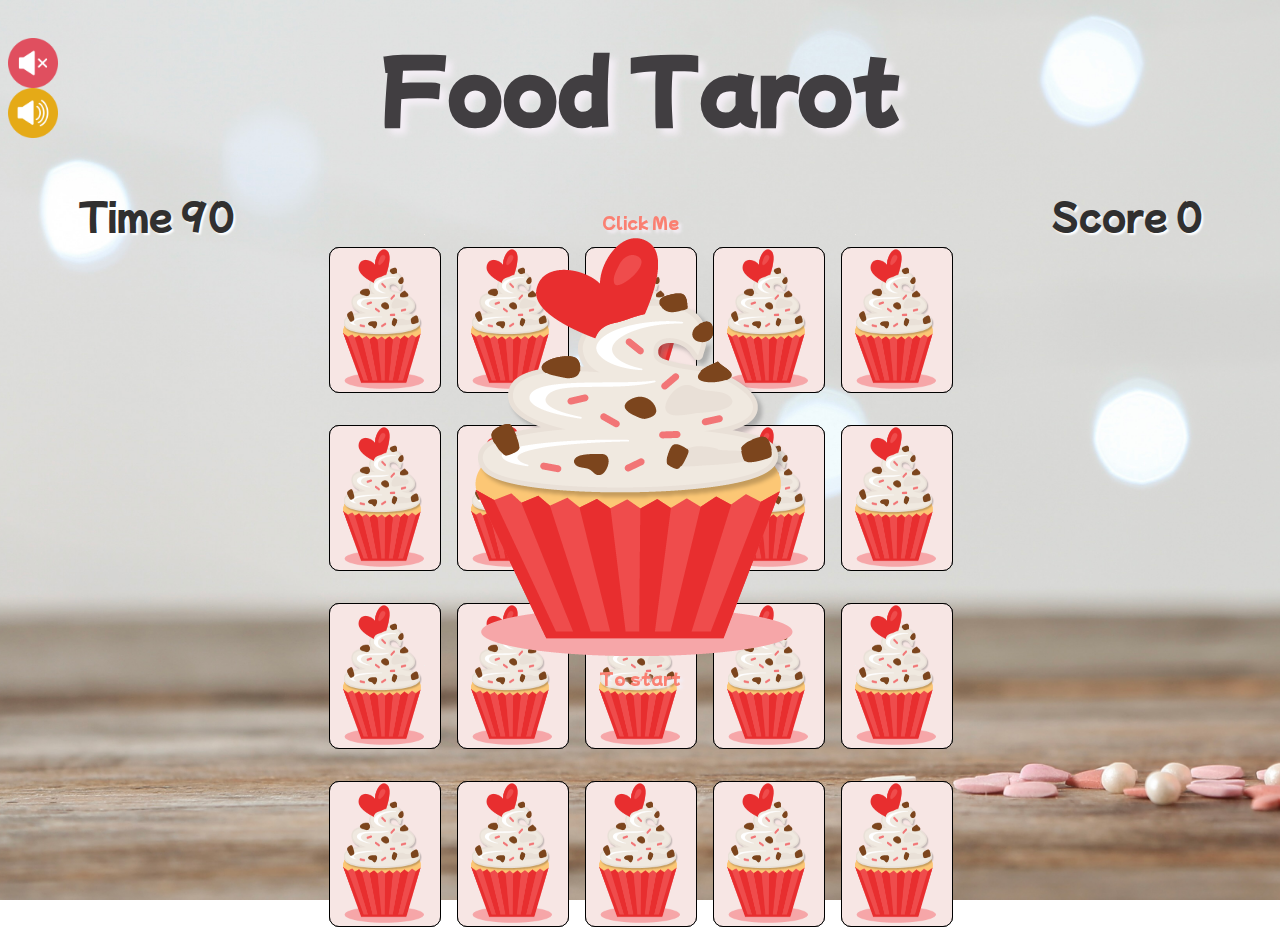
<file: index.html>
<!DOCTYPE html>
<html lang="en">
  <head>
    <meta charset="UTF-8" />
    <meta http-equiv="X-UA-Compatible" content="IE=edge" />
    <meta name="viewport" content="width=device-width, initial-scale=1.0" />
    <link rel="stylesheet" href="main.css" />
    <link href="https://fonts.googleapis.com/css2?family=Architects+Daughter&family=Black+Ops+One&family=Bubblegum+Sans&family=Cinzel:wght@700&family=Erica+One&family=Mochiy+Pop+P+One&family=Ribeye&family=Rubik+Mono+One&family=Source+Sans+Pro:wght@600&display=swap" rel="stylesheet">
    <title>Food Tarot</title>
  </head>
  <body>
    <section class="sound">
      <img id ="mute" src="images/mute.png" alt="mute">
      <img id ="unmute" src="images/unmute.png" alt="unmute">   
    </section>
    <section class="status">
      <h1 class="title">Food Tarot</h1>
      <p class="timebar">Time <span id="time">90</span></p>
      <p class="scorebar">Score <span id="score">0</span></p>
    </section>
    <div id="startpage" class="overlay visible">
      Click Me
      <img src="images/back5.png">
      <span>To start</span> 
    </div>
    <div id="gameover" class="overlay">
      "GAME OVER"
      <span>Try Again</span> 
      <a href="index.html"><button id="over">Click</button></a>
    </div>
    <div id="win" class="overlay">
      <h3> "You win!!!"</h3>
      <h5> Review your food fortune</h5>
      <a href="bonus.html"><button id = "click">Click</button></a>
    </div>
    </section>
    <section class="allcard">
      <div class="card"data-pair ="1">
        <div class="front cardpic">
          <img class="acai"  src="images/acai.jpeg" alt="acai" />
        </div>
        <div class="back cardpic">
          <img class="center" src="images/back5.png" />
        </div>
      </div>
      <div class="card" data-pair ="1">
        <div class="front cardpic">
          <img class="acai"  src="images/acai.jpeg" alt="acai" />
        </div>
        <div class="back cardpic">
          <img class="center" src="images/back5.png" />
        </div>
      </div>
      <div class="card"data-pair ="2">
        <div class="front cardpic">
          <img class="brunch"  src="images/brunch.jpeg" alt="brunch" />
        </div>
        <div class="back cardpic">
          <img class="center" src="images/back5.png" />
        </div>
      </div>
      <div class="card"data-pair ="2" >
        <div class="front cardpic">
          <img class="brunch"  src="images/brunch.jpeg" alt="acai" />
        </div>
        <div class="back cardpic">
          <img class="center" src="images/back5.png" />
        </div>
      </div>
      <div class="card"data-pair ="3" >
        <div class="front cardpic">
          <img class="cake"  src="images/cake.jpeg" alt="cake" />
        </div>
        <div class="back cardpic">
          <img class="center" src="images/back5.png" />
        </div>
      </div>
      <div class="card"data-pair ="3">
        <div class="front cardpic">
          <img class="cake"   src="images/cake.jpeg" alt="cake" />
        </div>
        <div class="back cardpic">
          <img class="center" src="images/back5.png" />
        </div>
      </div>
      <div class="card"data-pair ="4" >
        <div class="front cardpic">
          <img class="coffee"  src="images/coffee.jpeg" alt="coffee" />
        </div>
        <div class="back cardpic">
          <img class="center" src="images/back5.png" />
        </div>
      </div>
      <div class="card"data-pair ="4">
        <div class="front cardpic">
          <img class="coffee"   src="images/coffee.jpeg" alt="coffee" />
        </div>
        <div class="back cardpic">
          <img class="center" src="images/back5.png" />
        </div>
      </div>
      <div class="card"data-pair ="5">
        <div class="front cardpic">
          <img class="cookie"   src="images/cookie.jpeg" alt="cookie" />
        </div>
        <div class="back cardpic">
          <img class="center" src="images/back5.png" />
        </div>
      </div>
      <div class="card"  data-pair ="5">
        <div class="front cardpic">
          <img class="cookie" src="images/cookie.jpeg" alt="cookie" />
        </div>
        <div class="back cardpic">
          <img class="center" src="images/back5.png" />
        </div>
      </div>
      <div class="card"data-pair ="6">
        <div class="front cardpic">
          <img class="donut"   src="images/donut.jpeg" alt="donut" />
        </div>
        <div class="back cardpic">
          <img class="center" src="images/back5.png" />
        </div>
      </div>
      <div class="card"data-pair ="6">
        <div class="front cardpic">
          <img class="donut"   src="images/donut.jpeg" alt="donut" />
        </div>
        <div class="back cardpic">
          <img class="center" src="images/back5.png" />
        </div>
      </div>
      <div class="card"data-pair ="7">
        <div class="front cardpic">
          <img class="guac"   src="images/guac.jpeg" alt="guac" />
        </div>
        <div class="back cardpic">
          <img class="center" src="images/back5.png" />
        </div>
      </div>
      <div class="card"data-pair ="7">
        <div class="front cardpic">
          <img class="guac"   src="images/guac.jpeg" alt="guac" />
        </div>
        <div class="back cardpic">
          <img class="center" src="images/back5.png" />
        </div>
      </div>
      <div class="card"data-pair ="8">
        <div class="front cardpic">
          <img class="margarita"   src="images/margarita.jpeg" alt="margarita" />
        </div>
        <div class="back cardpic">
          <img class="center" src="images/back5.png" />
        </div>
      </div>
      <div class="card"data-pair ="8" >
        <div class="front cardpic">
          <img class="margarita"  src="images/margarita.jpeg" alt="margarita" />
        </div>
        <div class="back cardpic">
          <img class="center" src="images/back5.png" />
        </div>
      </div>
      <div class="card"data-pair ="9">
        <div class="front cardpic">
          <img class="pie"   src="images/pie.jpeg" alt="pie" />
        </div>
        <div class="back cardpic">
          <img class="center" src="images/back5.png" />
        </div>
      </div>
      <div class="card"data-pair ="9" >
        <div class="front cardpic">
          <img class="pie"  src="images/pie.jpeg" alt="pie" />
        </div>
        <div class="back cardpic">
          <img class="center" src="images/back5.png" />
        </div>
      </div>
      <div class="card"data-pair ="10">
        <div class="front cardpic">
          <img class="wine"   src="images/wine.jpeg" alt="wine" />
        </div>
        <div class="back cardpic">
          <img class="center" src="images/back5.png" />
        </div>
      </div>
      <div class="card"data-pair ="10" >
        <div class="front cardpic">
          <img class="wine"  src="images/wine.jpeg" alt="wine" />
        </div>
        <div class="back cardpic">
          <img class="center" src="images/back5.png" />
        </div>
      </div>
    </section>
    <script src="main.js"></script>
  </body>
</html>
</file>
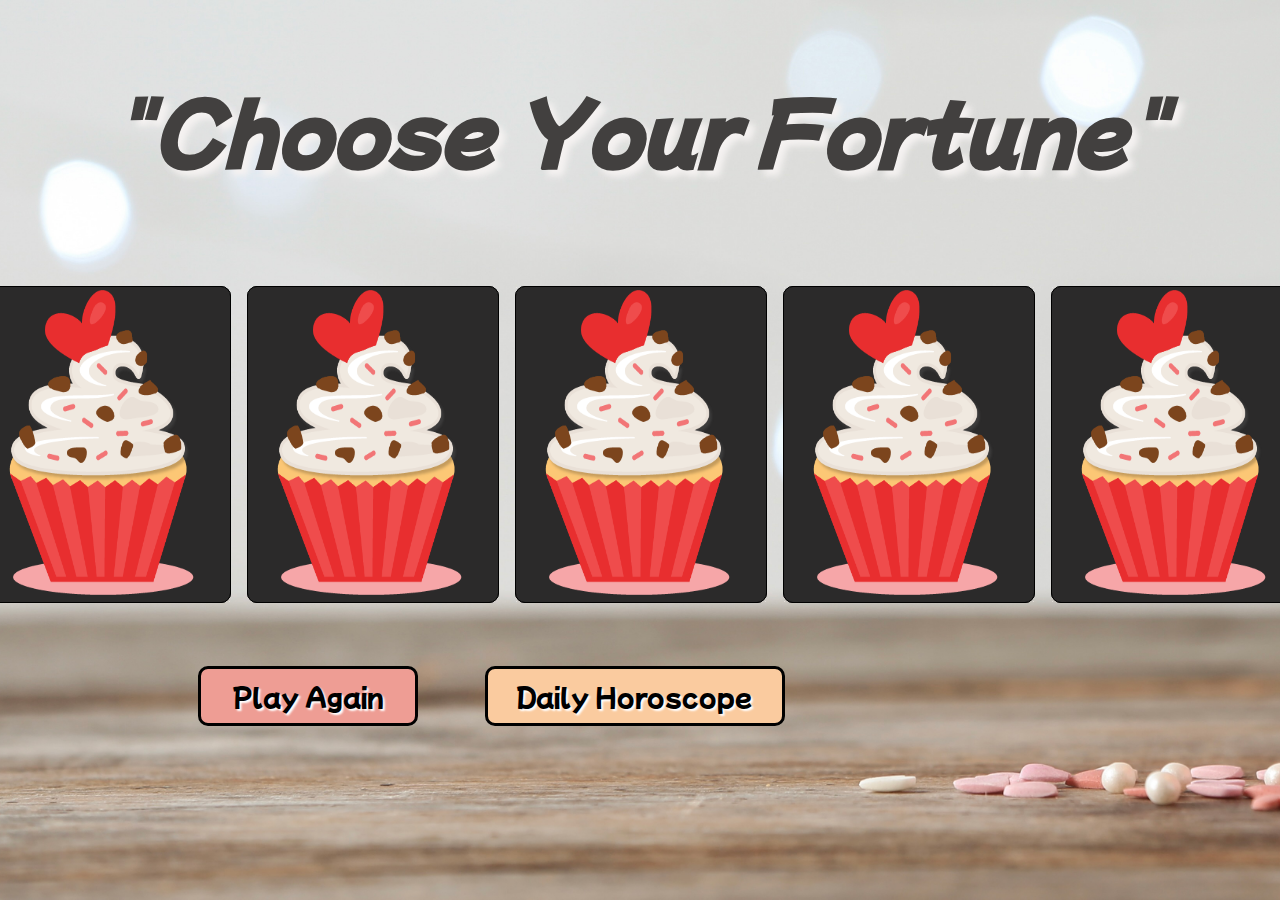
<file: bonus.html>
<!DOCTYPE html>
<html lang="en">
  <head>
    <meta charset="UTF-8" />
    <meta http-equiv="X-UA-Compatible" content="IE=edge" />
    <meta name="viewport" content="width=device-width, initial-scale=1.0" />
    <link rel="stylesheet" href="main.css" />
    <link
      href="https://fonts.googleapis.com/css2?family=Architects+Daughter&family=Black+Ops+One&family=Bubblegum+Sans&family=Cinzel:wght@700&family=Erica+One&family=Mochiy+Pop+P+One&family=Ribeye&family=Rubik+Mono+One&family=Source+Sans+Pro:wght@600&display=swap"
      rel="stylesheet"
    />
    <title>Food Tarot Bonus</title>
  </head>
  <body>
    <h1 class="bonustitle">"Choose Your Fortune"</h1>
    <div class="allcard1">
      <div class="card1">
        <div class="front1 cardpic1">
          <img class="vodka" src="images/vodka.png" alt="vodka" />
        </div>
        <div class="back1 cardpic1">
          <img class="center" src="images/back5.png" />
        </div>
      </div>
      <div class="card1">
        <div class="front1 cardpic1">
          <img class="tequila" src="images/tequila.png" alt="tequila" />
        </div>
        <div class="back1 cardpic1">
          <img class="center" src="images/back5.png" />
        </div>
      </div>
      <div class="card1">
        <div class="front1 cardpic1">
          <img
            class="bottlewine"
            src="images/bottlewine.png"
            alt="bottlewine"
          />
        </div>
        <div class="back1 cardpic1">
          <img class="center" src="images/back5.png" />
        </div>
      </div>
      <div class="card1">
        <div class="front1 cardpic1">
          <img class="tea" src="images/tea.png" alt="tea" />
        </div>
        <div class="back1 cardpic1">
          <img class="center" src="images/back5.png" />
        </div>
      </div>
      <div class="card1">
        <div class="front1 cardpic1">
          <img class="salty" src="images/salty.png" alt="salty" />
        </div>
        <div class="back1 cardpic" 1>
          <img class="center" src="images/back5.png" />
        </div>
      </div>
    </div>
    <a href="main.html"><button id="restart">Play Again</button></a>
    <a href="extra.html"><button id="daily">Daily Horoscope</button></a>
    <script src="bonus.js"></script>
  </body>
</html>
</file>
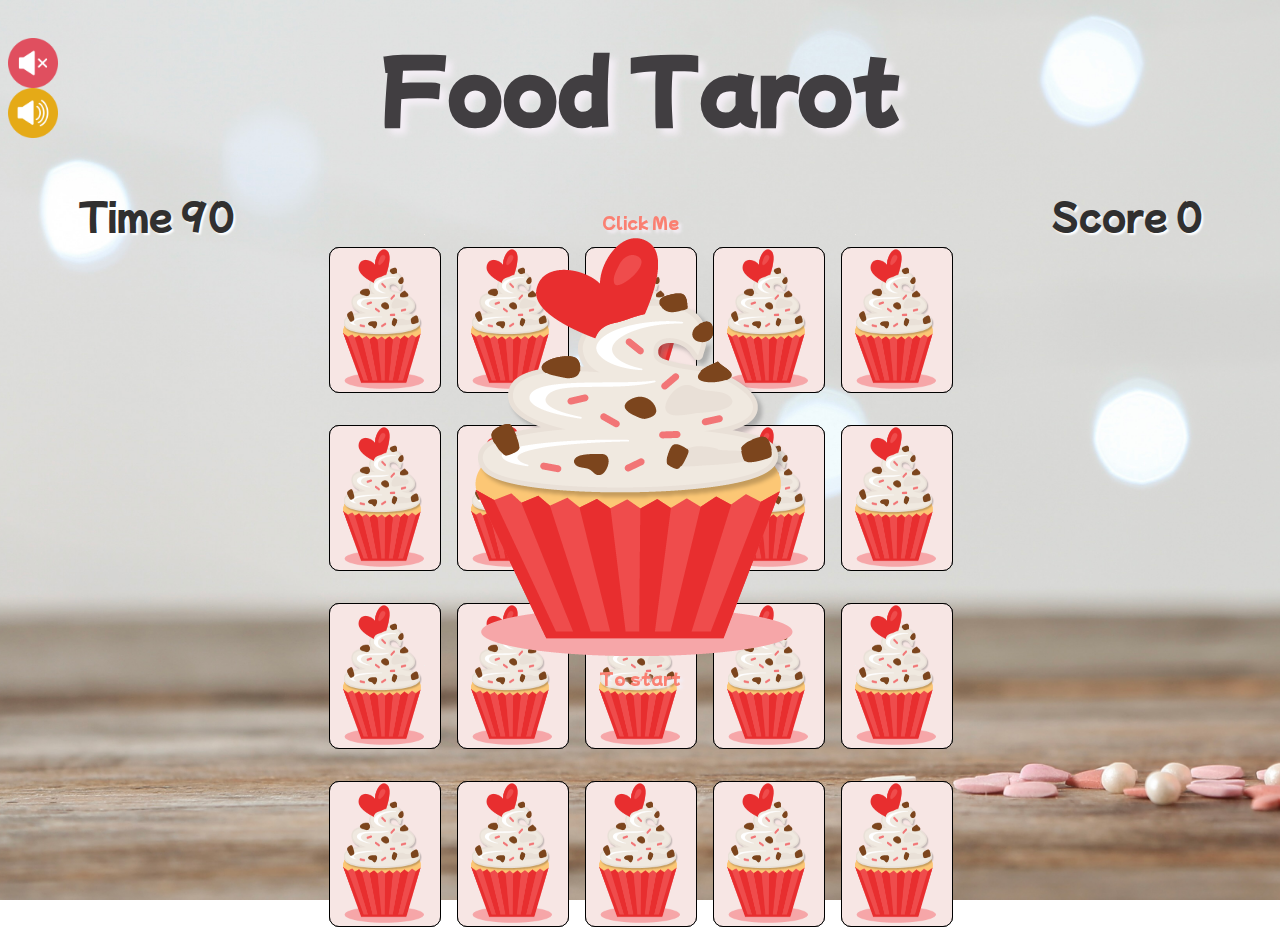
<file: main.html>
<!DOCTYPE html>
<html lang="en">
  <head>
    <meta charset="UTF-8" />
    <meta http-equiv="X-UA-Compatible" content="IE=edge" />
    <meta name="viewport" content="width=device-width, initial-scale=1.0" />
    <link rel="stylesheet" href="main.css" />
    <link href="https://fonts.googleapis.com/css2?family=Architects+Daughter&family=Black+Ops+One&family=Bubblegum+Sans&family=Cinzel:wght@700&family=Erica+One&family=Mochiy+Pop+P+One&family=Ribeye&family=Rubik+Mono+One&family=Source+Sans+Pro:wght@600&display=swap" rel="stylesheet">
    <title>Food Tarot</title>
  </head>
  <body>
    <section class="sound">
      <img id ="mute" src="images/mute.png" alt="mute">
      <img id ="unmute" src="images/unmute.png" alt="unmute">   
    </section>
    <section class="status">
      <h1 class="title">Food Tarot</h1>
      <p class="timebar">Time <span id="time">90</span></p>
      <p class="scorebar">Score <span id="score">0</span></p>
    </section>
    <div id="startpage" class="overlay visible">
      Click Me
      <img src="images/back5.png">
      <span>To start</span> 
    </div>
    <div id="gameover" class="overlay">
      "GAME OVER"
      <span>Try Again</span> 
      <a href="main.html"><button id="over">Click</button></a>
    </div>
    <div id="win" class="overlay">
      <h3> "You win!!!"</h3>
      <h5> Review your food fortune</h5>
      <a href="bonus.html"><button id = "click">Click</button></a>
    </div>
    </section>
    <section class="allcard">
      <div class="card"data-pair ="1">
        <div class="front cardpic">
          <img class="acai"  src="images/acai.jpeg" alt="acai" />
        </div>
        <div class="back cardpic">
          <img class="center" src="images/back5.png" />
        </div>
      </div>
      <div class="card" data-pair ="1">
        <div class="front cardpic">
          <img class="acai"  src="images/acai.jpeg" alt="acai" />
        </div>
        <div class="back cardpic">
          <img class="center" src="images/back5.png" />
        </div>
      </div>
      <div class="card"data-pair ="2">
        <div class="front cardpic">
          <img class="brunch"  src="images/brunch.jpeg" alt="brunch" />
        </div>
        <div class="back cardpic">
          <img class="center" src="images/back5.png" />
        </div>
      </div>
      <div class="card"data-pair ="2" >
        <div class="front cardpic">
          <img class="brunch"  src="images/brunch.jpeg" alt="acai" />
        </div>
        <div class="back cardpic">
          <img class="center" src="images/back5.png" />
        </div>
      </div>
      <div class="card"data-pair ="3" >
        <div class="front cardpic">
          <img class="cake"  src="images/cake.jpeg" alt="cake" />
        </div>
        <div class="back cardpic">
          <img class="center" src="images/back5.png" />
        </div>
      </div>
      <div class="card"data-pair ="3">
        <div class="front cardpic">
          <img class="cake"   src="images/cake.jpeg" alt="cake" />
        </div>
        <div class="back cardpic">
          <img class="center" src="images/back5.png" />
        </div>
      </div>
      <div class="card"data-pair ="4" >
        <div class="front cardpic">
          <img class="coffee"  src="images/coffee.jpeg" alt="coffee" />
        </div>
        <div class="back cardpic">
          <img class="center" src="images/back5.png" />
        </div>
      </div>
      <div class="card"data-pair ="4">
        <div class="front cardpic">
          <img class="coffee"   src="images/coffee.jpeg" alt="coffee" />
        </div>
        <div class="back cardpic">
          <img class="center" src="images/back5.png" />
        </div>
      </div>
      <div class="card"data-pair ="5">
        <div class="front cardpic">
          <img class="cookie"   src="images/cookie.jpeg" alt="cookie" />
        </div>
        <div class="back cardpic">
          <img class="center" src="images/back5.png" />
        </div>
      </div>
      <div class="card"  data-pair ="5">
        <div class="front cardpic">
          <img class="cookie" src="images/cookie.jpeg" alt="cookie" />
        </div>
        <div class="back cardpic">
          <img class="center" src="images/back5.png" />
        </div>
      </div>
      <div class="card"data-pair ="6">
        <div class="front cardpic">
          <img class="donut"   src="images/donut.jpeg" alt="donut" />
        </div>
        <div class="back cardpic">
          <img class="center" src="images/back5.png" />
        </div>
      </div>
      <div class="card"data-pair ="6">
        <div class="front cardpic">
          <img class="donut"   src="images/donut.jpeg" alt="donut" />
        </div>
        <div class="back cardpic">
          <img class="center" src="images/back5.png" />
        </div>
      </div>
      <div class="card"data-pair ="7">
        <div class="front cardpic">
          <img class="guac"   src="images/guac.jpeg" alt="guac" />
        </div>
        <div class="back cardpic">
          <img class="center" src="images/back5.png" />
        </div>
      </div>
      <div class="card"data-pair ="7">
        <div class="front cardpic">
          <img class="guac"   src="images/guac.jpeg" alt="guac" />
        </div>
        <div class="back cardpic">
          <img class="center" src="images/back5.png" />
        </div>
      </div>
      <div class="card"data-pair ="8">
        <div class="front cardpic">
          <img class="margarita"   src="images/margarita.jpeg" alt="margarita" />
        </div>
        <div class="back cardpic">
          <img class="center" src="images/back5.png" />
        </div>
      </div>
      <div class="card"data-pair ="8" >
        <div class="front cardpic">
          <img class="margarita"  src="images/margarita.jpeg" alt="margarita" />
        </div>
        <div class="back cardpic">
          <img class="center" src="images/back5.png" />
        </div>
      </div>
      <div class="card"data-pair ="9">
        <div class="front cardpic">
          <img class="pie"   src="images/pie.jpeg" alt="pie" />
        </div>
        <div class="back cardpic">
          <img class="center" src="images/back5.png" />
        </div>
      </div>
      <div class="card"data-pair ="9" >
        <div class="front cardpic">
          <img class="pie"  src="images/pie.jpeg" alt="pie" />
        </div>
        <div class="back cardpic">
          <img class="center" src="images/back5.png" />
        </div>
      </div>
      <div class="card"data-pair ="10">
        <div class="front cardpic">
          <img class="wine"   src="images/wine.jpeg" alt="wine" />
        </div>
        <div class="back cardpic">
          <img class="center" src="images/back5.png" />
        </div>
      </div>
      <div class="card"data-pair ="10" >
        <div class="front cardpic">
          <img class="wine"  src="images/wine.jpeg" alt="wine" />
        </div>
        <div class="back cardpic">
          <img class="center" src="images/back5.png" />
        </div>
      </div>
    </section>
    <script src="main.js"></script>
  </body>
</html>
</file>
<file: main.css>
body {
  background: url("images/2.JPG") no-repeat center center fixed;
  background-size: cover;
}
.title {
  text-align: center;
  font-family: "Mochiy Pop P One", sans-serif;
  color: rgb(65, 62, 65);
  font-size: 50px;
  font-weight: bolder;
  text-shadow: 6px 6px 6px rgb(244, 238, 245);
  margin-bottom: 10px;
  margin-top: 0;
  grid-column: 1 / span3;
  grid-row: 1;
}
.bonustitle {
  text-align: center;
  font-family: "Mochiy Pop P One", sans-serif;
  color: rgb(66, 64, 63);
  font-size: 40px;
  font-weight: bolder;
  text-shadow: 6px 6px 6px rgb(245, 242, 241);
  margin-bottom: 30px;
  margin-top: 20px;
  font-style: italic;
}
.status {
  display: grid;
  grid-template-rows: 1fr;
  grid-template-columns: 1fr 2fr;
  margin-bottom: 7px;
}
.timebar {
  grid-column: 1;
  grid-row: 2;
  margin-left: 30px;
  margin-bottom: 0;
  font-family: "Mochiy Pop P One", sans-serif;
  font-size: 20px;
  color: rgb(49, 48, 48);
  text-shadow: 2px 2px 2px white;
}
.scorebar {
  grid-column: 3;
  grid-row: 2;
  margin-right: 30px;
  margin-bottom: 0;
  font-family: "Mochiy Pop P One", sans-serif;
  font-size: 20px;
  color: rgb(49, 48, 48);
  text-shadow: 2px 2px 2px white;
}

.card {
  height: 120px;
  width: 75px;
  position: relative;
}
.allcard {
  display: grid;
  grid-template-columns: repeat(4, auto);
  grid-gap: 18px;
  justify-content: center;
}

.cardpic >img {
  width: 100%;
}

.cardpic1 >img {
  width: 100%;
}

.cardpic {
  position: absolute;
  width: 100%;
  height: 90%;
  display: flex;
  justify-content: center;
  border-radius: 10px;
  overflow: hidden;
}

.back {
  background-color: #f7e6e4;
  border: 1px solid black;
}
.front {
  background-color: rgb(237, 249, 253);
  border: 1px solid black;
}
.allcard.hide .back {
  display: none;
}

.card.hide .back {
  display: none;
}
.card.match .back {
  display: none;
}
#click {
  font-size: 1.5em;
  background-color: salmon;
  border-radius: 10px;
  text-shadow: 2px 2px 2px white;
  border: 3px solid black;
  font-family: "Mochiy Pop P One", sans-serif;
}
#restart {
  width: 220px;
  height: 60px;
  font-size: 25px;
  border-radius: 10px;
  margin-left: 5%;
  margin-bottom: 10px;
  margin-top: 30px;
  background-color: rgb(238, 157, 148);
  text-shadow: 2px 2px 2px white;
  border: 3px solid black;
  font-family: "Mochiy Pop P One", sans-serif;
}
#daily {
  width: 300px;
  height: 60px;
  font-size: 25px;
  border-radius: 10px;
  margin-left: 5%;
  margin-bottom: 50px;
  margin-top: 5px;
  background-color: #facb9f;
  text-shadow: 2px 2px 2px white;
  border: 3px solid black;
  font-family: "Mochiy Pop P One", sans-serif;
}

#mute,
#unmute {
  width: 50px;
  display: block;
}

.sound {
  position: fixed;
  margin-top: 30px;
}

#over {
  margin: 50% auto;
  width: 200px;
  height: 80px;
  font-size: 50px;
  border-radius: 10px;
  background-color: salmon;
  text-shadow: 2px 2px 2px white;
  border: 3px solid black;
}

.card1 {
  height: 320px;
  width: 240px;
  position: relative;
}
.allcard1 {
  display: grid;
  grid-template-columns: repeat(2, auto);
  grid-gap: 10px;
  justify-content: center;
}
.cardpic1 {
  position: absolute;
  width: 100%;
  height: 90%;
  display: flex;
  justify-content: center;
  border-radius: 10px;
}

.back1 {
  background-color: rgb(43, 42, 42);
  border: 1px solid black;
}
.front1 {
  background-color: rgb(237, 249, 253);
  border: 1px solid black;
  overflow: hidden;
}
.allcard1.hide .back1 {
  display: none;
}
.card1.hide .back1 {
  display: none;
}

h5 {
  font-size: 0.7em;
  margin-top: 0;
}

.overlay {
  display: none;
  position: fixed;
  top: 0;
  left: 0;
  right: 0;
  bottom: 0;
  justify-content: center;
  align-items: center;
  z-index: 100;
  color: salmon;
  text-shadow: 3px 3px 3px rgb(244, 238, 245);
  font-family: "Mochiy Pop P One";
}
.overlay.visible {
  display: flex;
  flex-direction: column;
  animation: overlay-grow 500ms forwards;
}
@keyframes overlay-grow {
  from {
    background-color: rgba(0, 0, 0, 0);
    font-size: 0;
  }
  to {
    background-color: rgba(0, 0, 0, 0.9);
    font-size: 2.8em;
  }
}

.card1 :hover {
  animation: shake 0.5s;
  animation-iteration-count: infinite;
}

@keyframes shake {
  0% {
    transform: translate(1px, 1px) rotate(0deg);
  }
  10% {
    transform: translate(-1px, -2px) rotate(-1deg);
  }
  20% {
    transform: translate(-3px, 0px) rotate(1deg);
  }
  30% {
    transform: translate(3px, 2px) rotate(0deg);
  }
  40% {
    transform: translate(1px, -1px) rotate(1deg);
  }
  50% {
    transform: translate(-1px, 2px) rotate(-1deg);
  }
  60% {
    transform: translate(-3px, 1px) rotate(0deg);
  }
  70% {
    transform: translate(3px, 1px) rotate(-1deg);
  }
  80% {
    transform: translate(-1px, -1px) rotate(1deg);
  }
  90% {
    transform: translate(1px, 2px) rotate(0deg);
  }
  100% {
    transform: translate(1px, -2px) rotate(-1deg);
  }
}

@media (min-width: 800px) {
  .allcard,
  .allcard1 {
    grid-template-columns: repeat(5, auto);
    grid-gap: 18px;
  }
  .card {
    height: 160px;
    width: 110px;
  }
  .card1 {
    height: 350px;
    width: 250px;
  }
  .title {
    font-size: 80px;
    margin-top: 20px;
  }
  .bonustitle {
    font-size: 80px;
    margin-top: 70px;
    margin-bottom: 100px;
  }
  .timebar {
    font-size: 35px;
    margin-left: 70px;
  }
  .scorebar {
    font-size: 35px;
    margin-right: 70px;
  }
  #restart {
    margin-left: 15%;
  }
  h5 {
    font-size: 1em;
  }
  h3 {
    font-size: 2em;
  }
}
</file>
